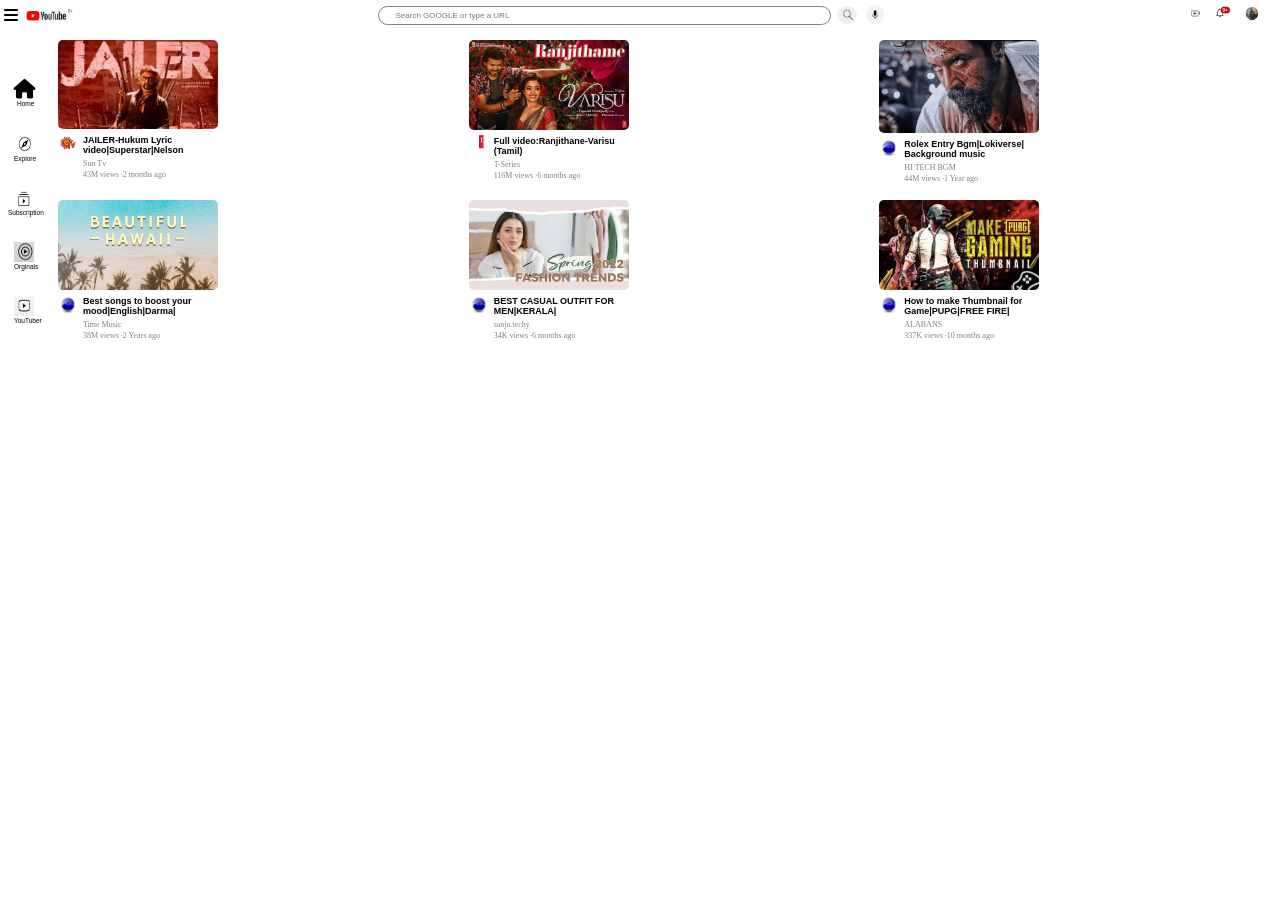
<file: youtube/index.html>
<!DOCTYPE html>
<html lang="en">
<head>
    <meta charset="UTF-8">
    <meta name="viewport" content="width=device-width, initial-scale=1.0">
    <title>Youtube.com</title>
    <link rel="stylesheet" href="style.css">
    <link rel="stylesheet" href="header.css">
    <link rel="stylesheet" href="general.css">
    <link rel="stylesheet" href="https://cdnjs.cloudflare.com/ajax/libs/font-awesome/6.4.2/css/all.min.css" integrity="sha512-z3gLpd7yknf1YoNbCzqRKc4qyor8gaKU1qmn+CShxbuBusANI9QpRohGBreCFkKxLhei6S9CQXFEbbKuqLg0DA==" crossorigin="anonymous" referrerpolicy="no-referrer" />
</head>
<body class="body">
    <div class="header">
<div class="left-section">
    <i class="fa-solid fa-bars asd "></i>
    <img class="youtube" src="./youtube.png">

</div>
<div class="middle-section">
    <input class="search" type="text" placeholder="Search GOOGLE or type a URL">
<button  class="search-icon-button" >
<img class="search-icon" src="./Screenshot 2023-08-22 132508.png">
</button>
<button class="mic-button">
    <img class="mic" src="./mic.png">
</button></div>
<div class="right-section">
    <div class="right1">
<img class="img1" src="./Screenshot 2023-08-22 144443.png">
    </div>
    <div class="right2">
<img class="img2" src="./Screenshot 2023-08-22 144504.png">
    </div>
    <div class="right3">
<img class="img3" src="./Screenshot 2023-08-22 144513.png">
    </div>
</div>
    </div>
    <div class="side-bar">
        <div class="side">
            <i class="fa-solid fa-house fa-3x sidead"></i>
            <span class="span1">Home</span></div>
        <div class="side">
            <img class="sidead" src="./Screenshot 2023-08-22 202214.png" alt=""><span class="span">Explore</span></div>
        <div class="side"><img class="sidead" src="./Screenshot 2023-08-22 202219.png" ><span class="span2">Subscription</span></div>
        <div class="side"><img class="sidead" src="./Screenshot 2023-08-22 202236.png" ><span class="span">Orginals</span></div>
        <div class="side"><img class="sidead" src="./Screenshot 2023-08-22 202329.png" ><span class="span">YouTuber</span></div>
    </div>
    <div class="video-grid"> <div class="main">
        <div><img class="screen" src="./rajinkanth-jailer-1200.webp"></div>
        <div class="appu">
            <div class="icon">
                <img class="icon" src="./AKedOLSBKrdfFB3DFRIvXzdDO0jLwncEzS3Z_BH0c0CFkA=s240-c-k-c0x00ffffff-no-rj.jpg">
            </div>
            <div class="secondicon">
                <p class="telegram"> <b>JAILER-Hukum Lyric video|Superstar|Nelson</b> </p>
                <p class="telegramab">Sun Tv</p>
                <p class="telegramabc">43M views &#183;2 months ago</p>
            </div>
        </div>
     </div>
     <div class="main">
        <div><img class="screen" src="./Ranjithame-Lyrics-Varisu.webp"></div>
        <div class="appu">
            <div class="icon">
                <img class="icon1" src="./a19.webp">
            </div>
            <div class="secondicon">
                <p class="telegram"> <b>Full video:Ranjithane-Varisu (Tamil)</b> </p>
                <p class="telegramab">T-Series</p>
                <p class="telegramabc">116M views &#183;6 months ago</p>
            </div>
        </div>
     </div>
     <div class="main">
        <div><img class="screen" src="./suriya_rolex.webp"></div>
        <div class="appu">
            <div class="icon">
                <img class="icon" src="./360_F_72191221_0M6qoJ7mJA6fDonHlc1wvVK3djE7CP62.jpg">
            </div>
            <div class="secondicon">
                <p class="telegram"> <b>Rolex Entry Bgm|Lokiverse| Background music</b> </p>
                <p class="telegramab">HI TECH BGM</p>
                <p class="telegramabc">44M views &#183;1 Year ago</p>
            </div>
        </div>
     </div>
     <div class="main">
        <div><img class="screen" src="./Youtube-Thumbnail-Template-for-Travel.webp"></div>
        <div class="appu">
            <div class="icon">
                <img class="icon" src="./360_F_72191221_0M6qoJ7mJA6fDonHlc1wvVK3djE7CP62.jpg">
            </div>
            <div class="secondicon">
                <p class="telegram"> <b>Best songs to boost your mood|English|Darma|</b> </p>
                <p class="telegramab">Time Music</p>
                <p class="telegramabc">38M views &#183;2 Years ago</p>
            </div>
        </div>
     </div>
     <div class="main">
        <div><img class="screen" src="./Youtube-Thumbnail-Template-for-Fashion.webp"></div>
        <div class="appu">
            <div class="icon">
                <img class="icon" src="./360_F_72191221_0M6qoJ7mJA6fDonHlc1wvVK3djE7CP62.jpg">
            </div>
            <div class="secondicon">
                <p class="telegram"> <b>BEST CASUAL OUTFIT FOR MEN|KERALA|
                </b> </p>
                <p class="telegramab">sanju.techy</p>
                <p class="telegramabc">34K views &#183;6 months ago</p>
            </div>
        </div>
     </div>
     <div class="main">
        <div><img class="screen" src="./Free-Gaming-YouTube-Thumbnail-Template.webp"></div>
        <div class="appu">
            <div class="icon">
                <img class="icon" src="./360_F_72191221_0M6qoJ7mJA6fDonHlc1wvVK3djE7CP62.jpg">
            </div>
            <div class="secondicon">
                <p class="telegram"> <b>How to make Thumbnail for Game|PUPG|FREE FIRE|</b> </p>
                <p class="telegramab">ALABANS</p>
                <p class="telegramabc">337K views &#183;10 months ago</p>
            </div>
        </div>
     </div></div>
</body>
</html>
</file>
<file: youtube/style.css>
.telegram{
    font-size:9px;
    margin-bottom:4px;
    margin-top: 2px;
    width:100%;
    font-family: roboto,Arial;
    
}
.telegramab{
    font-size: 8px;
    color: grey;
    margin-bottom:0px;
    margin-top: 0px;

}
.telegramabc{
    font-size: 8px;
    color: grey;
    margin-top: 2px;
}
.icon{
    vertical-align:top;
    height:20px;
    width: 20px;
    border-radius:10px;
}
.icon1{
    height: 15px;
    width: 25px;
    border-radius: 7px;

}
.secondicon{
    margin:0px;
}
.appu{
display: grid;
grid-template-columns: 25px 1fr;

}
.video-grid{
    display:grid;
    grid-template-columns: 1fr 1fr 1fr;
    gap:10px;
    row-gap:5px;
    margin-left: 58px;
    margin-top: 40px;
}
</file>
<file: youtube/header.css>
.search{
    font-size:8px;
    width:50px;
    height:15px;
    flex:1;
    border-radius:10px;
    border-width:0.5px;
    border-style:solid;
    border-color:gray;

}
.search::placeholder{
    font-size: 8px;
    padding-left: 15px;
    padding-bottom: 10px;
}
.header{
    height:30px;
    display:flex;
    flex-direction: row;
    justify-content:space-between;
    top: 0;
    right: 0;
    left: 0;
    position: fixed;
    background-color: white;
  
    

}
.left-section{
    width:75px;
    margin-right:20px;
    display:grid;
    grid-template-columns: 15px 50px;
    justify-content:space-between;
    flex-direction:row;
    align-items: center;
    column-gap:8px;

}
.middle-section{
    flex:1;
    margin-left: 50px;
    margin-right: 35px;
    max-width: 500px;
    flex-direction: row;
    display: flex;
    align-items:center;

}
.right-section{
width:120px;
margin-left:15px;
display:grid;
grid-template-columns: 8px 8px 10px;
column-gap: 20px;
align-items:center;
justify-content: center;
vertical-align:top;

}
.left-side{
    width:15px;
    height: 15px;
    padding-left: 3px;
    cursor: pointer;
}
.left-side:hover{
    background-color: lightgray;
}
.youtube{
    width:50px;
    height: 15px;
}
.mic{
    width:23px;
    border-radius:9px;
    margin-top: 2px;
    cursor: pointer;
}
.search-icon{
    width:20px;
    border-radius:10px;
    border:none;
    margin-top: 3px;
    padding-left: -2px;
    cursor: pointer;
    
}
.search-icon-button{
    border: none;
    border-radius:10px;
    background-color: white;
    width:25px;

}
.mic-button{
    border-radius:9px;
    border: none;
    background-color:white;
    width:20px;
    padding-left: -7px;
    margin-left: 2px;
}
.right{
    width: 80px;
    height: 20px;
}
.img1{
    width: 17px;
    height: 15px;
    cursor: pointer;
}
.img2{
    width: 16px;
    padding-bottom: 2px;
    cursor: pointer;
}
.img3{
    width: 17px;
    cursor: pointer;
}
</file>
<file: youtube/general.css>
.body{
    margin:0;

}
.side-bar{
    margin-top: 70px;
    font-size: 8px;
    font-family: Arial, Helvetica, sans-serif;
   left: 0;
   bottom: 0;
   top:0 ;
   height: 257px;
   width: 50px;
   position: fixed;
   row-gap: 20px;
   background-color: white;
}
.side{
    height: 52px;
    margin-bottom: 2px;
    font-size:6.5px;  
}
.side:hover{
    background-color: lightgray;
    cursor: pointer;
}
.sidead{
    width: 20px;
    height: 20px;
    padding-left: 14px;
    padding-top: 10px;
  
}
.span{
    padding-left: 14px;
}
.span1{
    padding-left: 17px;
}
.span2{
    padding-left: 8px;
}
.main{
    cursor: pointer;
}
.screen{
    width:160px;
    border-radius: 5px;
}
.main{
    width: 160px;
    height: 155px;
}
.main:hover{
    background-color: rgb(234, 230, 230);
}
.asd{
    width:18px;
}
.asd{
    padding-left:4px;
    width:8px;
    
}
</file>
